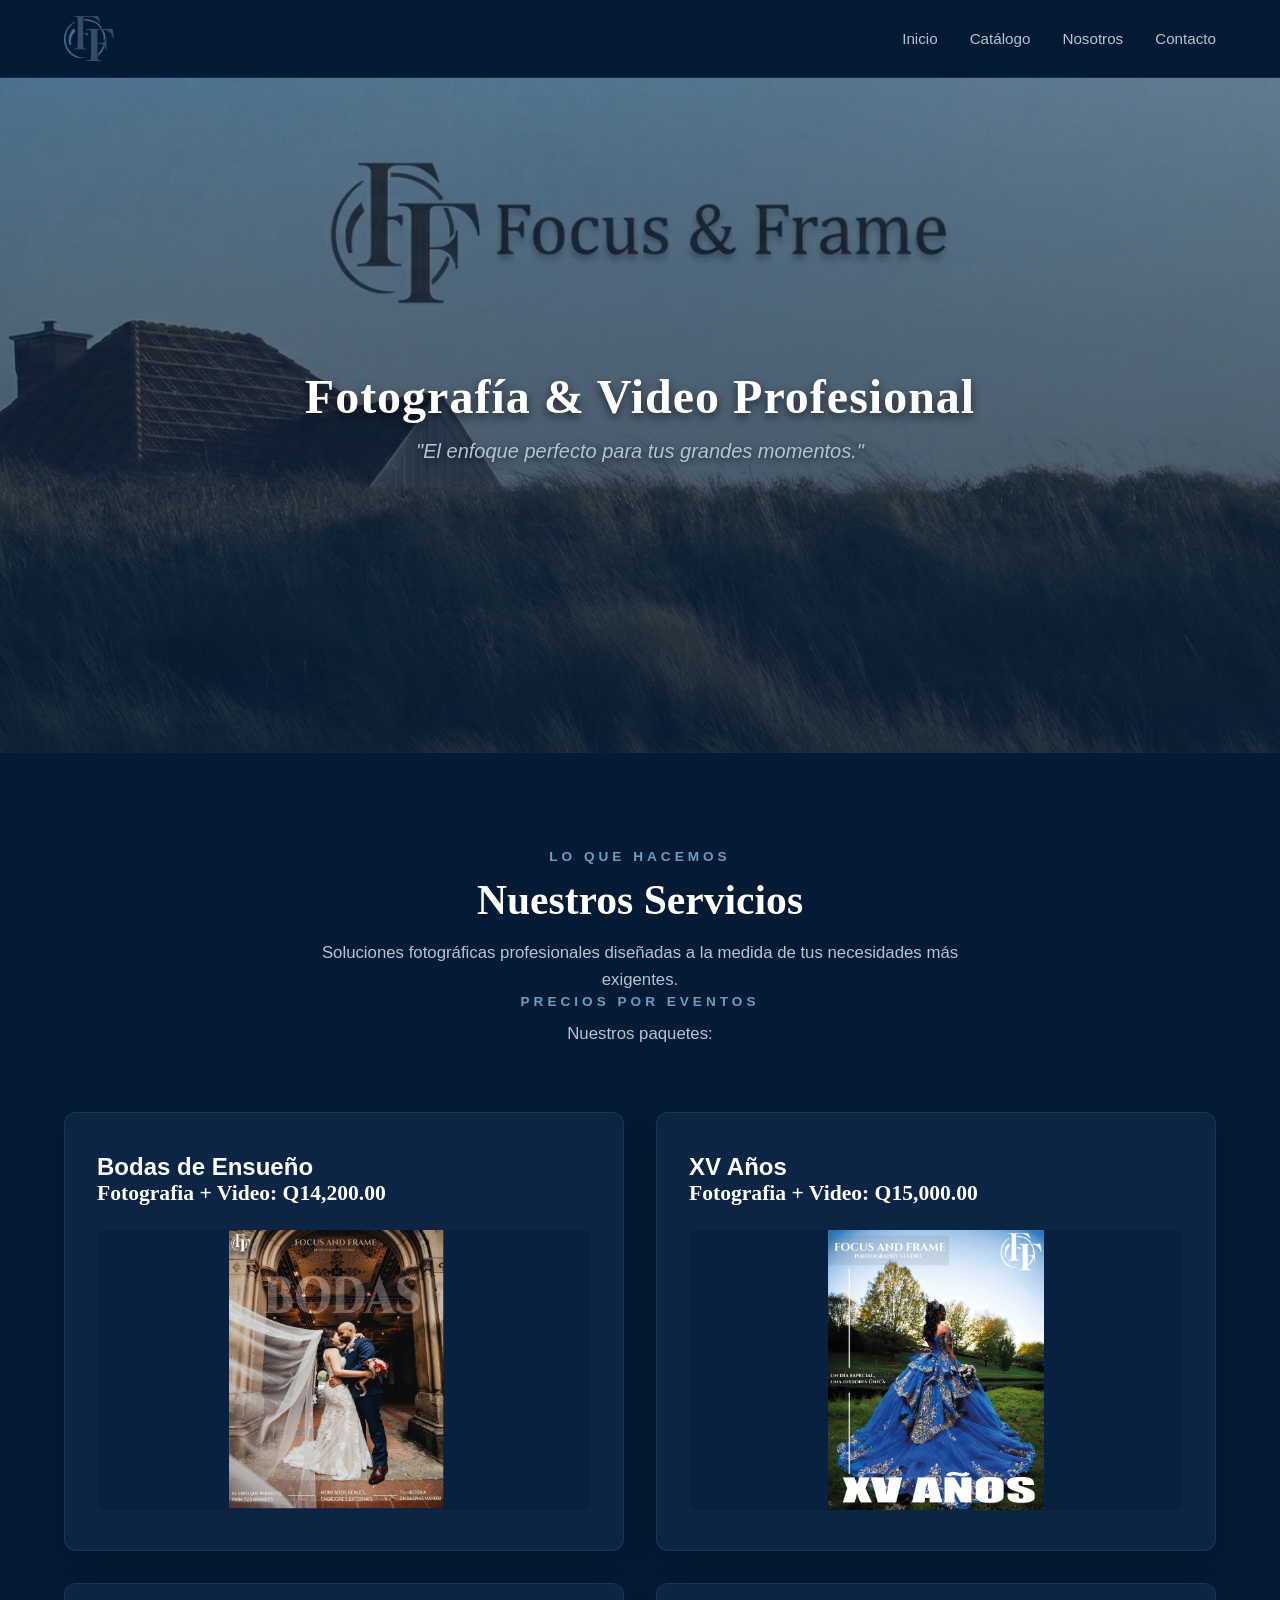
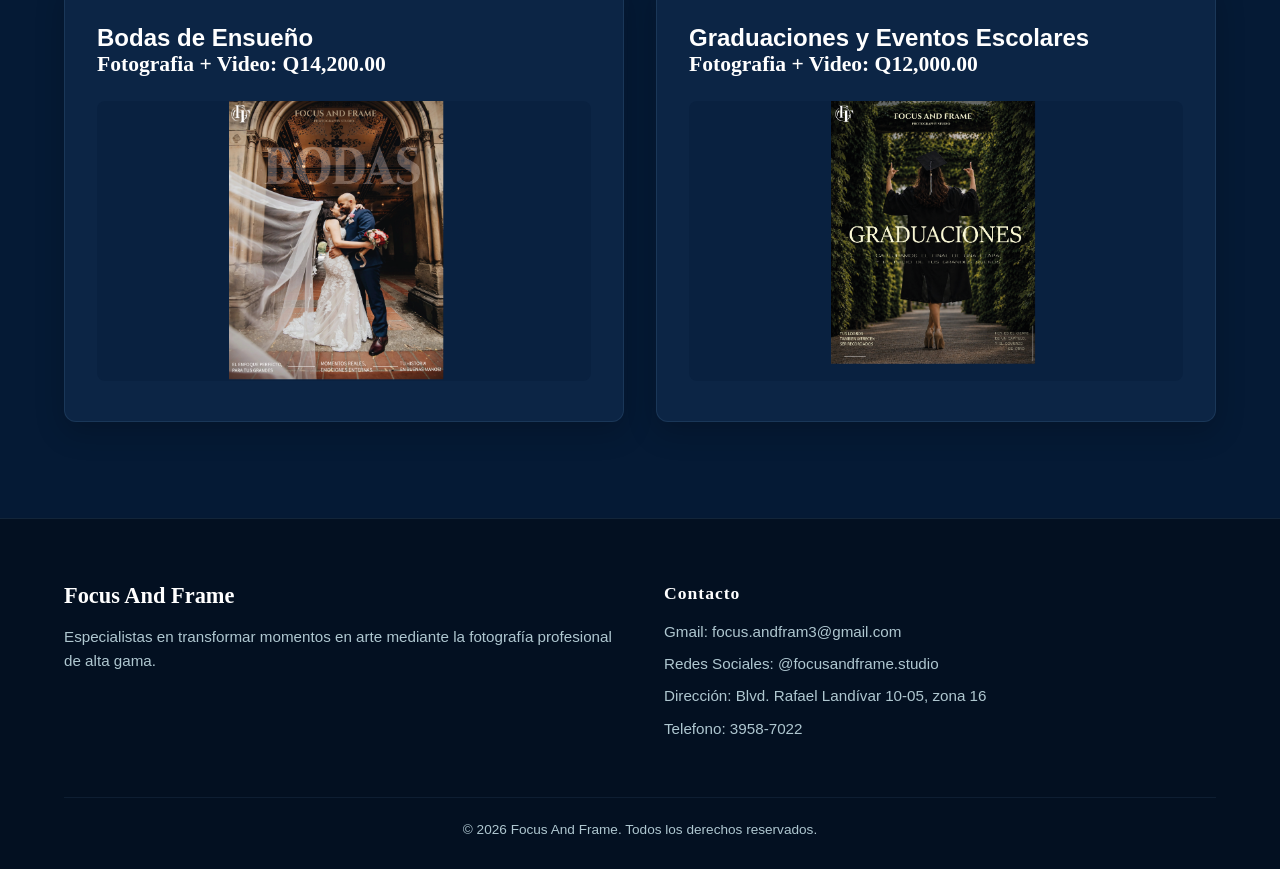
<file: index.html>
<!DOCTYPE html>
<html lang="es">
<head>
    <meta charset="UTF-8">
    <meta name="viewport" content="width=device-width, initial-scale=1.0">
    <title>Focus And Frame - Fotografía Profesional de Lujo</title>
    <link rel="stylesheet" href="style.css">
</head>
<body class="contenedor-index">

    <!-- NAVEGACIÓN Y ENCABEZADO -->
    <header class="header">
        <div class="logo">
            <img src="img/logo focus and frame.png" alt="Logo Focus And Frame">
        </div>
        <nav class="nav-links">
            <a href="index.html">Inicio</a>
            <a href="catálogo.html">Catálogo</a>
            <a href="nosotros.html">Nosotros</a>
            <a href="contacto.html">Contacto</a>
        </nav>
    </header>

    <!-- PORTADA -->
    <section class="portada">
        <div class="portada-overlay"></div>
        <img src="img/Banner de inicio.jfif" alt="Banner de inicio">
        <div class="texto-portada">
            <h1>Fotografía & Video Profesional</h1>
            <p>"El enfoque perfecto para tus grandes momentos."</p>
        </div>
    </section>

    <!-- CONTENIDO PRINCIPAL / SERVICIOS -->
    <main class="services-section">
        <div class="section-header">
            <h2>Lo que hacemos</h2>
            <h1>Nuestros Servicios</h1>
            <p>Soluciones fotográficas profesionales diseñadas a la medida de tus necesidades más exigentes.</p>
            <h2>Precios Por Eventos</h2>
            <p>Nuestros paquetes:</p>
        </div>

        <div class="services-grid">
            <!-- Tarjeta 1 -->
            <article class="service-card">
                <h2>Bodas de Ensueño</h2>
                <h3>Fotografia + Video: Q14,200.00</h3>
                <img src="img/flayer bodas.png" alt="Flyer Bodas">
            </article>

            <!-- Tarjeta 2 -->
            <article class="service-card">
                <h2>XV Años</h2>
                <h3>Fotografia + Video: Q15,000.00</h3>
                <img src="img/flayer XV años.png" alt="Flyer XV años">
            </article>

            <!-- Tarjeta 3 -->
            <article class="service-card">
                <h2>Bodas de Ensueño</h2>
                <h3>Fotografia + Video: Q14,200.00</h3>
                <img src="img/flayer bodas.png" alt="Flyer Bodas">
            </article>

            <!-- Tarjeta 4 -->
            <article class="service-card">
               <h2>Graduaciones y Eventos Escolares</h2>
               <h3>Fotografia + Video: Q12,000.00</h3>
                <img src="img/flayer graduaciones.png" alt="Flyer Graduaciones">
            </article>
        </div>
    </main>

    <!-- FOOTER -->
    <footer class="footer">
        <div class="footer-content">
            <div class="footer-col">
                <h3>Focus And Frame</h3>
                <p>Especialistas en transformar momentos en arte mediante la fotografía profesional de alta gama.</p>
            </div>
            <div class="footer-col">
                <h4>Contacto</h4>
                <p>Gmail: focus.andfram3@gmail.com</p>
                <p>Redes Sociales: @focusandframe.studio</p>
                <p>Dirección: Blvd. Rafael Landívar 10-05, zona 16</p>
                <p>Telefono: 3958-7022</p>
            </div>
        </div>
        <div class="footer-bottom">
            <p>&copy; 2026 Focus And Frame. Todos los derechos reservados.</p>
        </div>
    </footer>
</body>
</html>
</file>
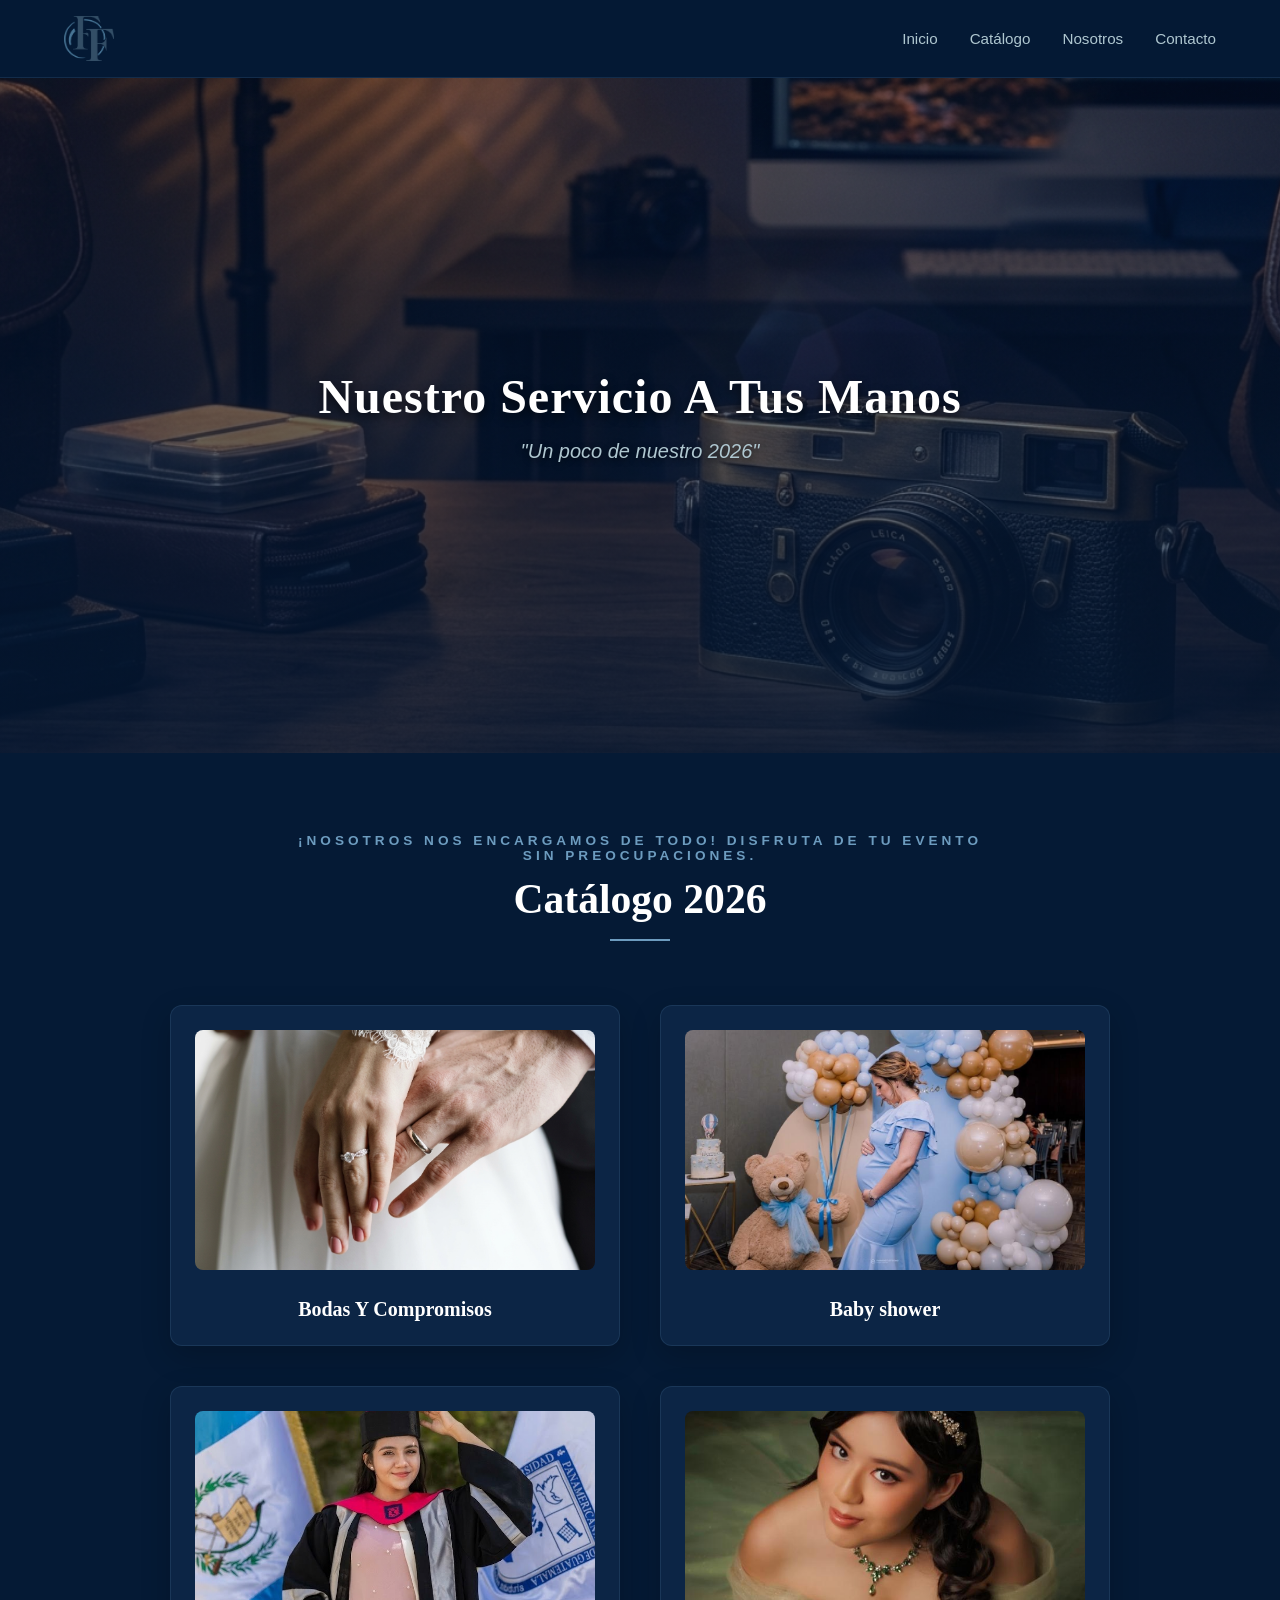
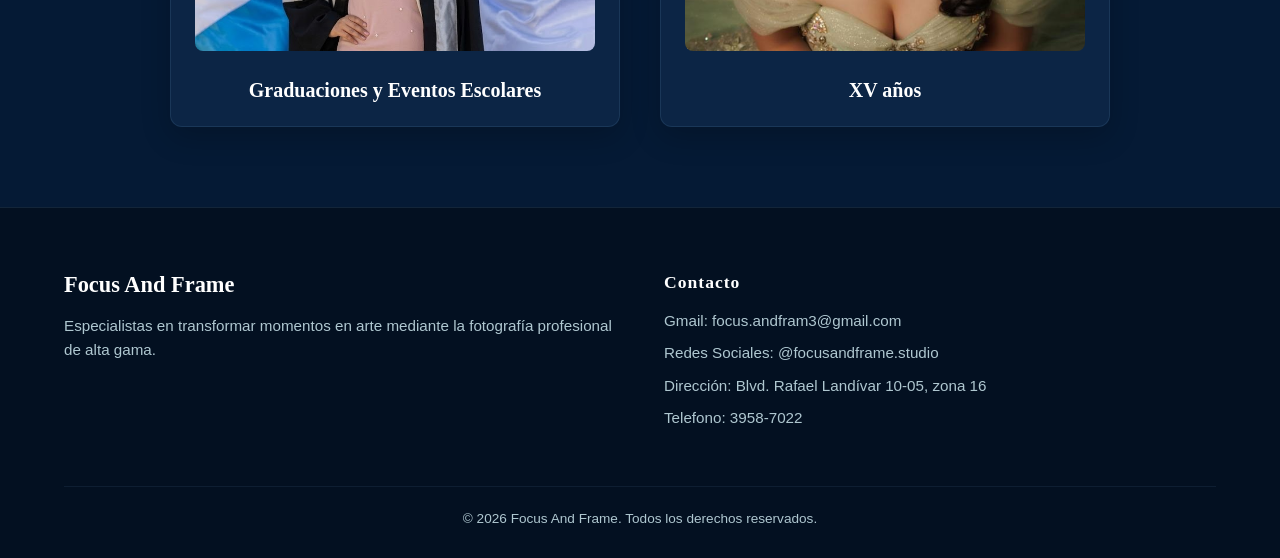
<file: catálogo.html>
<!DOCTYPE html>
<html lang="es">
<head>
    <meta charset="UTF-8">
    <meta name="viewport" content="width=device-width, initial-scale=1.0">
    <title>Catálogo de Eventos</title>
    <link rel="stylesheet" href="style.css">
    </head>
<body class="contenedor-catalogo">
     <!-- NAVEGACIÓN Y ENCABEZADO -->
    <header class="header">
        <div class="logo">
            <img src="img/logo focus and frame.png" alt="Logo Focus And Frame">
        </div>
        <nav class="nav-links">
           <a href="index.html">Inicio</a>
            <a href="catálogo.html">Catálogo</a>
            <a href="nosotros.html">Nosotros</a>
            <a href="contacto.html">Contacto</a>
        </nav>
    </header>

      <!-- PORTADA -->
    <section class="portada">
        <div class="portada-overlay"></div>
        <img src="img/Banner de catalogo.jfif" alt="Banner de inicio">
        <div class="texto-portada">
            <h1>Nuestro Servicio A Tus Manos</h1>
            <p>"Un poco de nuestro 2026"</p>
        </div>
    </section>

    <main class="catalog-container">
        <!-- Encabezado de la sección -->
        <header class="catalog-header">
            <p class="subtitle">¡Nosotros nos encargamos de todo! Disfruta de tu evento sin preocupaciones.</p>
            <h1 class="title">Catálogo 2026</h1>
            <div class="underline"></div>
        </header>

        <!-- Cuadrícula de productos/servicios -->
        <section class="catalog-grid">

            <!-- Tarjeta 1 -->
            <article class="catalog-item">
                <div class="image-wrapper">
                    <img src="img/Bodas Y Compromisos.jfif" alt="Bodas y Compromisos.">
                </div>
                <h2 class="item-title">Bodas Y Compromisos</h2>
            </article>

            <!-- Tarjeta 2 -->
            <article class="catalog-item">
                <div class="image-wrapper">
                    <img src="img/Baby shower.jpeg" alt="Baby shower">
                </div>
                <h2 class="item-title">Baby shower</h2>
            </article>

            <!-- Tarjeta 3 -->
            <article class="catalog-item">
                <div class="image-wrapper">
                    <img src="img/Graduaciones y eventos escolares.jpeg" alt="Graduaciones y eventos escolares.">
                </div>
                <h2 class="item-title">Graduaciones y Eventos Escolares</h2>
            </article>

            <!-- Tarjeta 4 -->
            <article class="catalog-item">
                <div class="image-wrapper">
                    <img src="img/XV años.jpeg" alt="XV años.">
                </div>
                <h2 class="item-title">XV años</h2>
            </article>

        </section>
    </main>

    <!-- FOOTER -->
    <footer class="footer">
        <div class="footer-content">
            <div class="footer-col">
                <h3>Focus And Frame</h3>
                <p>Especialistas en transformar momentos en arte mediante la fotografía profesional de alta gama.</p>
            </div>
            <div class="footer-col">
                <h4>Contacto</h4>
                <p>Gmail: focus.andfram3@gmail.com</p>
                <p>Redes Sociales: @focusandframe.studio</p>
                <p>Dirección: Blvd. Rafael Landívar 10-05, zona 16</p>
                <p>Telefono: 3958-7022</p>
            </div>
        </div>
        <div class="footer-bottom">
            <p>&copy; 2026 Focus And Frame. Todos los derechos reservados.</p>
        </div>
    </footer>
</body>
</html>
</file>
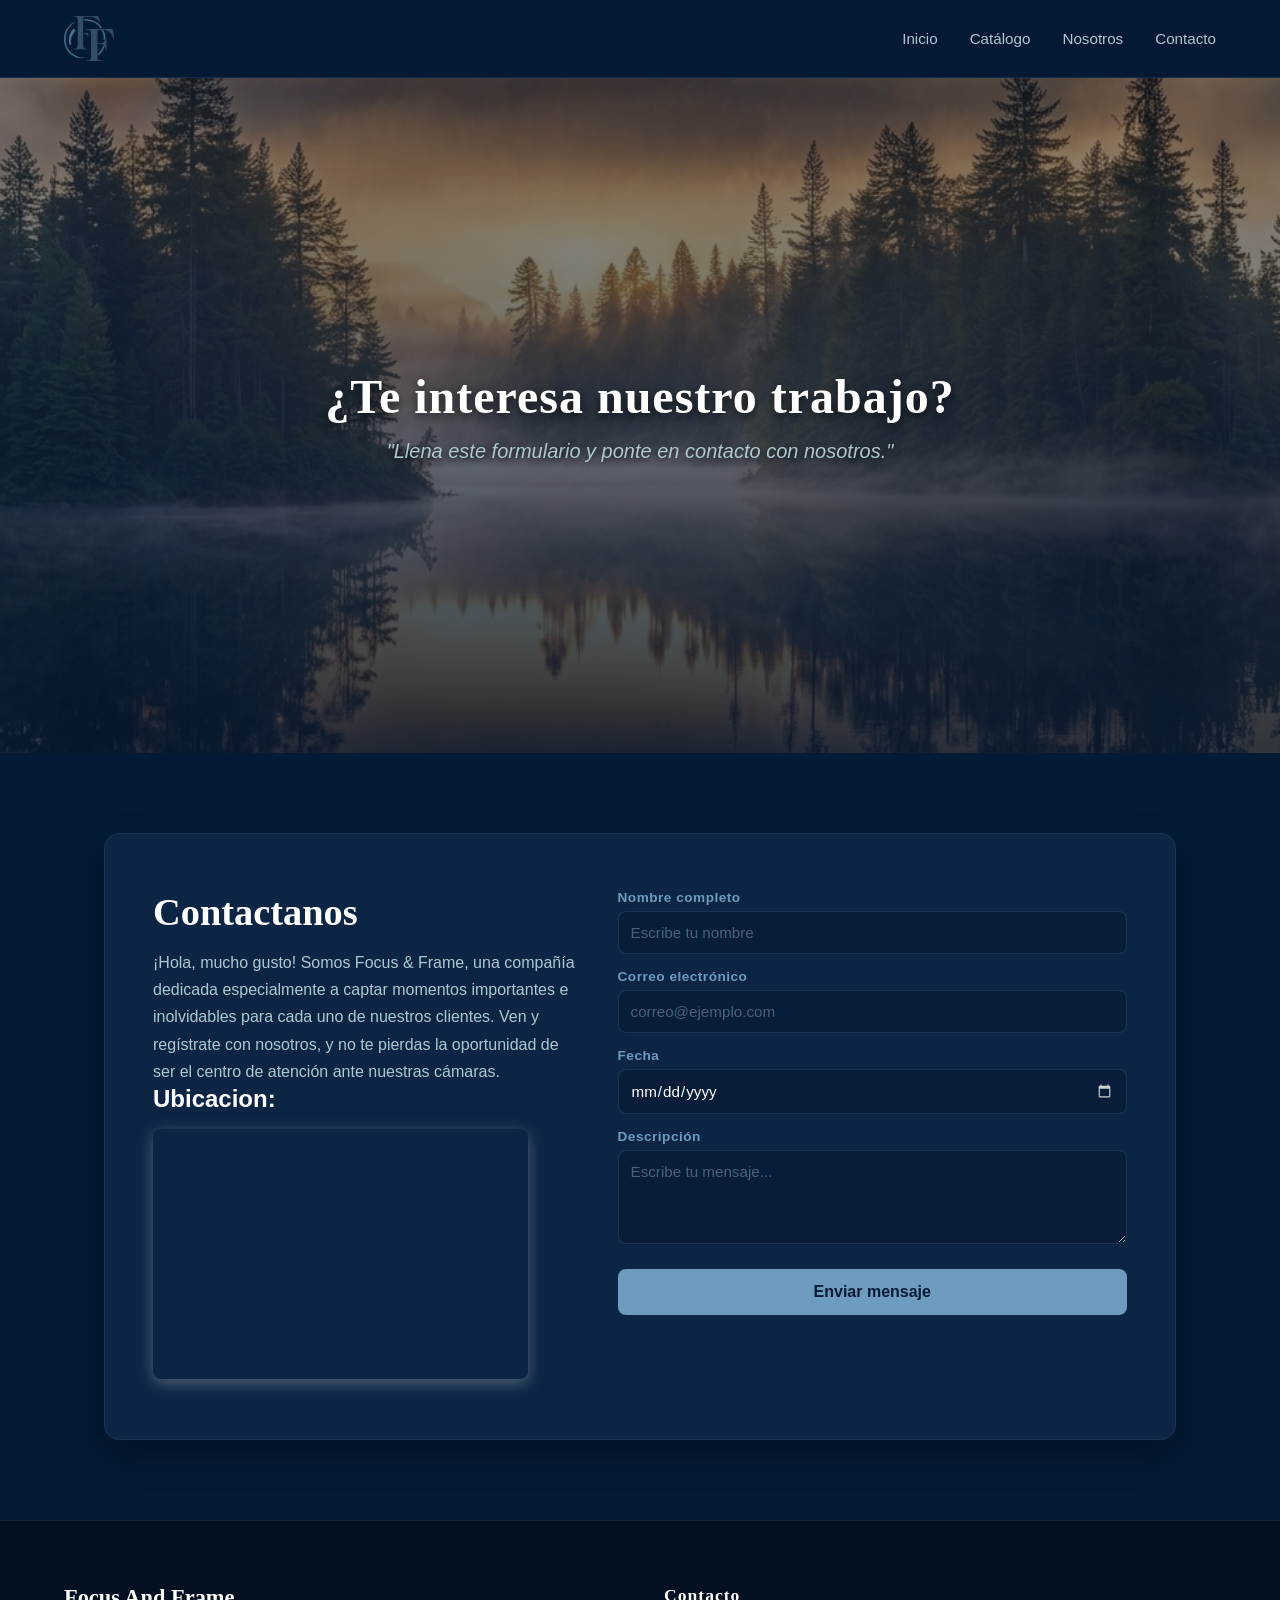
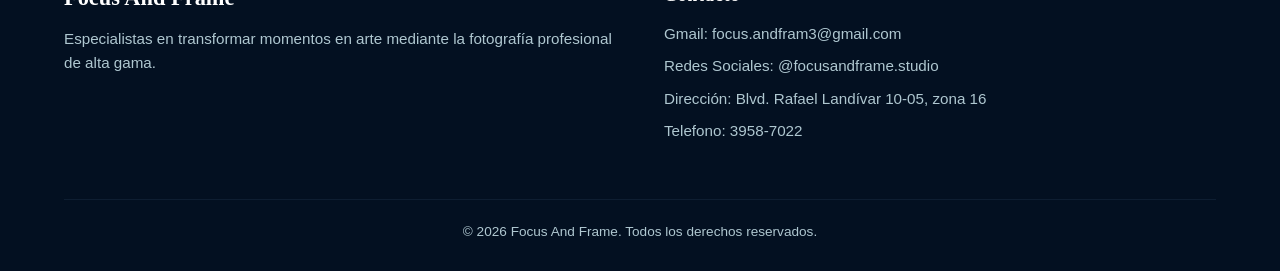
<file: contacto.html>
<!DOCTYPE html>
<html lang="es">
<head>
    <meta charset="UTF-8">
    <meta name="viewport" content="width=device-width, initial-scale=1.0">
    <title>Formulario de Contacto</title>
    <link rel="stylesheet" href="style.css">
</head>
<body class="contenedor-contacto">
     <!-- NAVEGACIÓN Y ENCABEZADO -->
    <header class="header">
        <div class="logo">
            <img src="img/logo focus and frame.png" alt="Logo Focus And Frame">
        </div>
        <nav class="nav-links">
            <a href="index.html">Inicio</a>
            <a href="catálogo.html">Catálogo</a>
            <a href="nosotros.html">Nosotros</a>
            <a href="contacto.html">Contacto</a>
        </nav>
    </header>

      <!-- PORTADA -->
    <section class="portada">
        <div class="portada-overlay"></div>
        <img src="img/Banner de contactanos.jfif" alt="Banner de inicio">
        <div class="texto-portada">
            <h1>¿Te interesa nuestro trabajo?</h1>
            <p>"Llena este formulario y ponte en contacto con nosotros."</p>
        </div>
    </section>

    <div class="contenedor-principal">
        <div class="tarjeta">
            <!-- Sección izquierda -->
            <div class="seccion-texto">
                <h1>Contactanos</h1>
                <p>¡Hola, mucho gusto! Somos Focus & Frame, una compañía dedicada especialmente a captar momentos importantes e inolvidables para cada uno de nuestros clientes. Ven y regístrate con nosotros, y no te pierdas la oportunidad de ser el centro de atención ante nuestras cámaras.</p>
                <h2>Ubicacion:</h2>
            <iframe src="https://www.google.com/maps/embed?pb=!1m18!1m12!1m3!1d3860.8401178990744!2d-90.48983112428532!3d14.60818208587908!2m3!1f0!2f0!3f0!3m2!1i1024!2i768!4f13.1!3m3!1m2!1s0x8589a3008f00defd%3A0x3655784fcde39a9b!2sBlvr.%20Rafael%20Landivar%2010-05%2C%20Cdad.%20de%20Guatemala%2001016!5e0!3m2!1ses-419!2sgt!4v1791996402368!5m2!1ses-419!2sgt" width="375" height="250" style="border:0;" allowfullscreen="" loading="lazy" referrerpolicy="strict-origin-when-cross-origin"></iframe>
            </div>

            <!-- Sección derecha: Formulario -->
            <form class="formulario">
                
                <div class="grupo-input">
                    <label for="nombre">Nombre completo</label>
                    <input type="text" id="nombre" name="nombre" placeholder="Escribe tu nombre">
                </div>

                <div class="grupo-input">
                    <label for="correo">Correo electrónico</label>
                    <input type="email" id="correo" name="correo" placeholder="correo@ejemplo.com">
                </div>

                <div class="grupo-input">
                    <label for="fecha">Fecha</label>
                    <input type="date" id="fecha" name="fecha">
                </div>

                <div class="grupo-input">
                    <label for="descripcion">Descripción</label>
                    <textarea id="descripcion" name="descripcion" rows="4" placeholder="Escribe tu mensaje..."></textarea>
                </div>

                <button type="submit" class="boton-enviar">Enviar mensaje</button>
            </form>
        </div>
    </div>

    <!-- FOOTER -->
    <footer class="footer">
        <div class="footer-content">
            <div class="footer-col">
                <h3>Focus And Frame</h3>
                <p>Especialistas en transformar momentos en arte mediante la fotografía profesional de alta gama.</p>
            </div>
            <div class="footer-col">
                <h4>Contacto</h4>
                <p>Gmail: focus.andfram3@gmail.com</p>
                <p>Redes Sociales: @focusandframe.studio</p>
                <p>Dirección: Blvd. Rafael Landívar 10-05, zona 16</p>
                <p>Telefono: 3958-7022</p>
            </div>
        </div>
        <div class="footer-bottom">
            <p>&copy; 2026 Focus And Frame. Todos los derechos reservados.</p>
        </div>
    </footer>
</body>
</html>
</file>
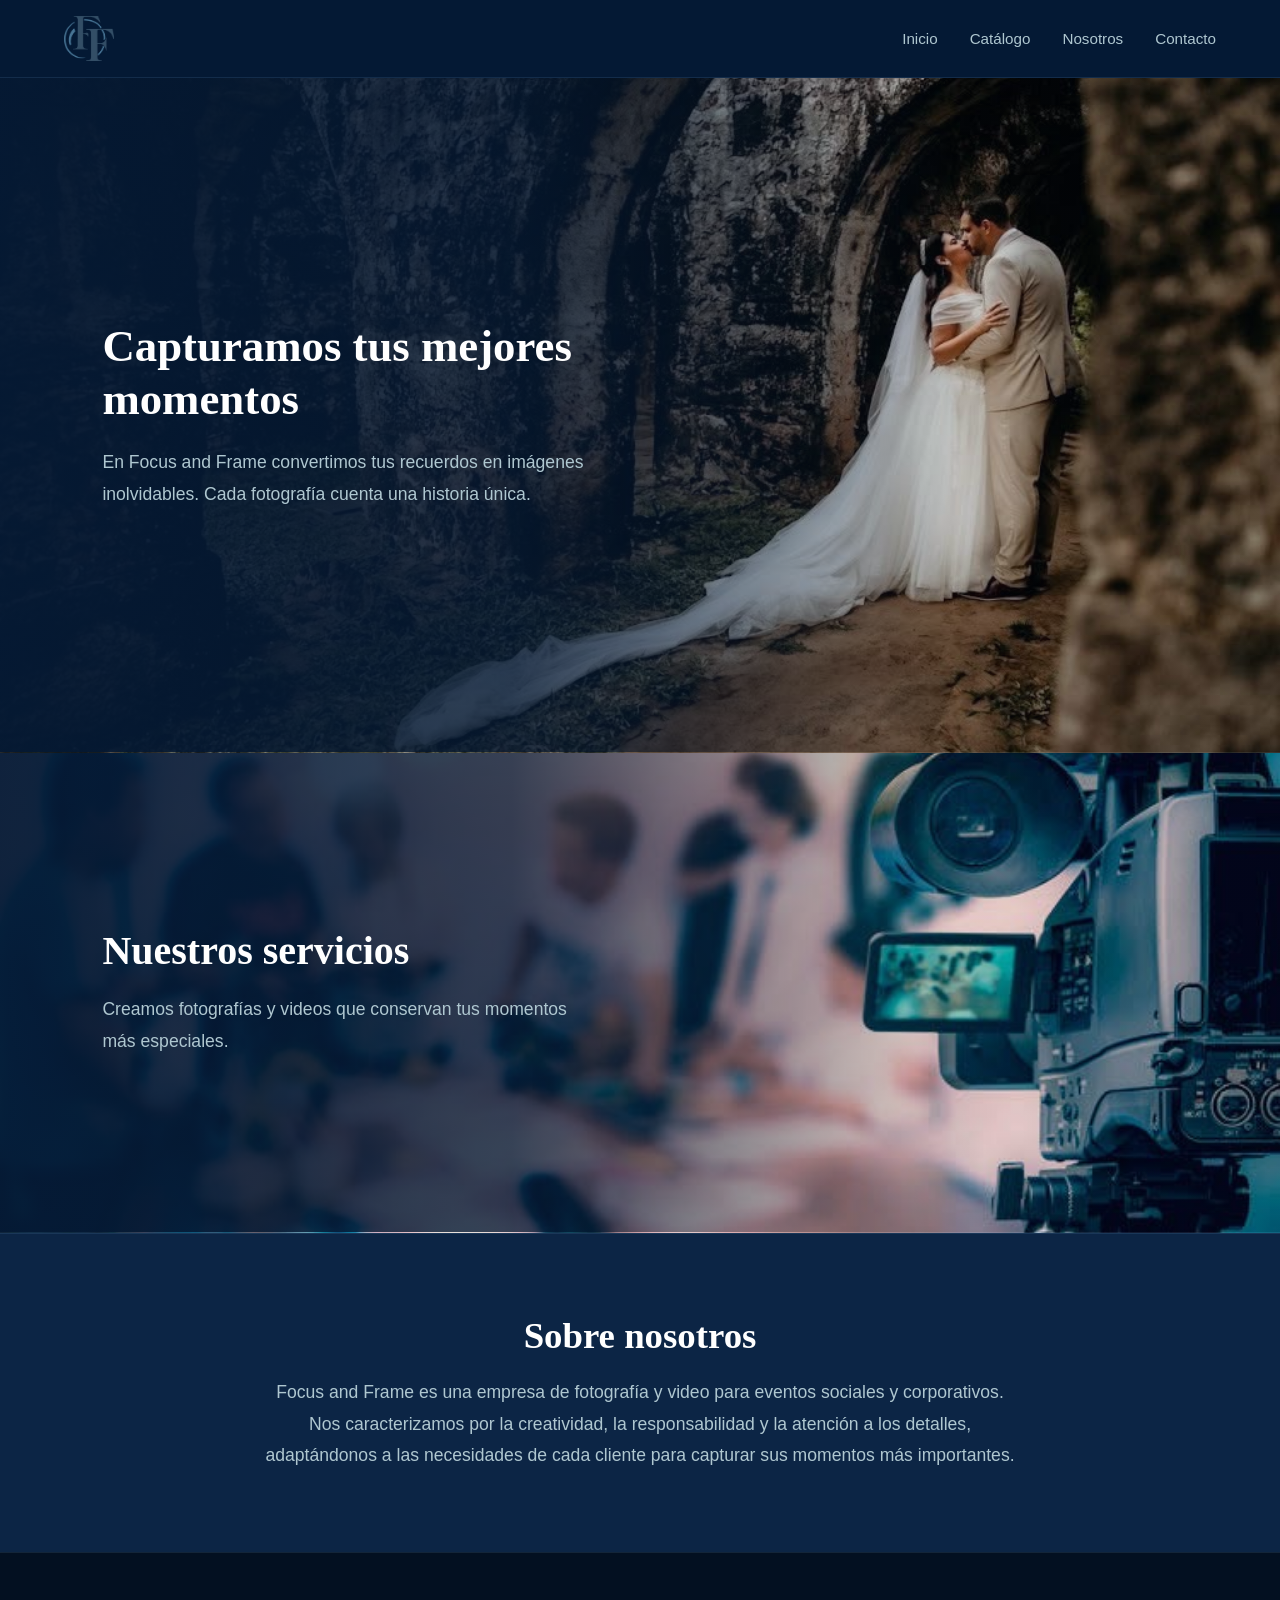
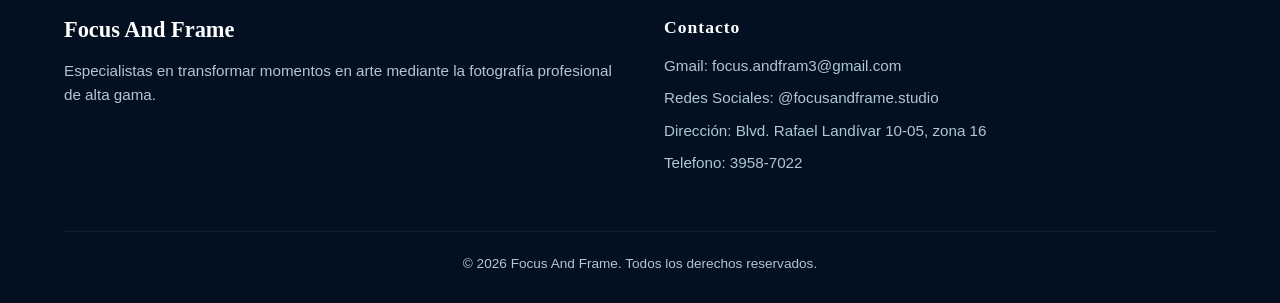
<file: nosotros.html>
<!DOCTYPE html>
<html lang="es">
<head>
    <meta charset="UTF-8">
    <meta name="viewport" content="width=device-width, initial-scale=1.0">
    <title>Nosotros</title>
    <link rel="stylesheet" href="style.css">
</head>

<body class="contenedor-nosotros">
     <!-- NAVEGACIÓN Y ENCABEZADO -->
    <header class="header">
        <div class="logo">
            <img src="img/logo focus and frame.png" alt="Logo Focus And Frame">
        </div>
        <nav class="nav-links">
            <a href="index.html">Inicio</a>
            <a href="catálogo.html">Catálogo</a>
            <a href="nosotros.html">Nosotros</a>
            <a href="contacto.html">Contacto</a>
        </nav>
    </header>
     
    <section class="portada" id="inicio">
        <div class="contenido">
            <h1>Capturamos tus mejores momentos</h1>

            <p>
                En Focus and Frame convertimos tus recuerdos
                en imágenes inolvidables. Cada fotografía
                cuenta una historia única.
            </p>

        </div>

    </section>

    <section class="servicios" id="servicios">
        <div class="texto-servicios">
            <h2>Nuestros servicios</h2>
            <p>
                Creamos fotografías y videos que conservan
                tus momentos más especiales.
            </p>
        </div>
    </section>


    <section class="nosotros" id="nosotros">

        <h2>Sobre nosotros</h2>
        <p>
        Focus and Frame es una empresa de fotografía y video para eventos sociales y corporativos.
        Nos caracterizamos por la creatividad, la responsabilidad y la atención a los detalles, adaptándonos a las necesidades de cada cliente para capturar sus momentos más importantes.
        </p>

    </section>

    <!-- FOOTER -->
    <footer class="footer">
        <div class="footer-content">
            <div class="footer-col">
                <h3>Focus And Frame</h3>
                <p>Especialistas en transformar momentos en arte mediante la fotografía profesional de alta gama.</p>
            </div>
            <div class="footer-col">
                <h4>Contacto</h4>
                <p>Gmail: focus.andfram3@gmail.com</p>
                <p>Redes Sociales: @focusandframe.studio</p>
                <p>Dirección: Blvd. Rafael Landívar 10-05, zona 16</p>
                <p>Telefono: 3958-7022</p>
            </div>
        </div>
        <div class="footer-bottom">
            <p>&copy; 2026 Focus And Frame. Todos los derechos reservados.</p>
        </div>
    </footer>
</body>
</html>
</file>
<file: style.css>
/* ========================================= */
/* --- ESTILOS PARA LA PÁGINA DE INDEX--- */
/* ========================================= */


/* --- Variables Globales --- */
:root {
    --bg-main: #051a35;
    --bg-card: #0c2545;   
    --bg-card-hover: #13335c;
    --accent-light: #6d9cbf; 
    --text-light: #afc7d0;
    --text-white: #ffffff;
    --font-heading: 'Cinzel', serif;
    --font-body: 'Plus Jakarta Sans', sans-serif;
}

/* --- Reseteo y Estilos Generales --- */
* {
    margin: 0;
    padding: 0;
    box-sizing: border-box;
}

.contenedor-index {
    background-color: var(--bg-main);
    font-family: var(--font-body);
    color: var(--text-white);
    overflow-x: hidden;
}

/* --- Header --- */
.header {
    background-color: rgba(5, 26, 53, 0.95);
    backdrop-filter: blur(10px);
    position: sticky;
    top: 0;
    z-index: 1000;
    padding: 1rem 5%;
    display: flex;
    justify-content: space-between;
    align-items: center;
    border-bottom: 1px solid rgba(109, 156, 191, 0.15);
}

.logo img {
    height: 45px;
    width: auto;
    display: block;
}

.nav-links {
    display: flex;
    gap: 2rem;
}

.nav-links a {
    color: var(--text-light);
    text-decoration: none;
    font-size: 0.95rem;
    font-weight: 500;
    transition: color 0.3s ease;
}

.nav-links a:hover {
    color: var(--accent-light);
}

/* --- Portada --- */
.portada {
    position: relative;
    width: 100%;
    height: 75vh;
    min-height: 450px;
    overflow: hidden;
}

.portada img {
    width: 100%;
    height: 100%;
    object-fit: cover;
    display: block;
}

.portada-overlay {
    position: absolute;
    top: 0;
    left: 0;
    width: 100%;
    height: 100%;
    background: linear-gradient(to bottom, rgba(5,26,53,0.4), rgba(5,26,53,0.8));
    z-index: 1;
}

.texto-portada {
    position: absolute;
    top: 50%;
    left: 50%;
    transform: translate(-50%, -50%);
    text-align: center;
    color: var(--text-white);
    width: 90%;
    max-width: 900px;
    z-index: 2;
}

.texto-portada h1 {
    font-family: var(--font-heading);
    font-size: 3rem;
    margin-bottom: 1rem;
    font-weight: 600;
    letter-spacing: 1px;
    text-shadow: 0 4px 10px rgba(0, 0, 0, 0.6); 
}

.texto-portada p {
    font-size: 1.25rem;
    color: var(--text-light);
    font-weight: 300;
    font-style: italic;
    text-shadow: 0 2px 6px rgba(0, 0, 0, 0.6);
}

/* --- Sección de Servicios --- */
.services-section {
    padding: 6rem 5%;
    max-width: 1300px;
    margin: 0 auto;
}

.section-header {
    text-align: center;
    max-width: 700px;
    margin: 0 auto 4rem auto;
}

.section-header h2 {
    font-size: 0.85rem;
    letter-spacing: 4px;
    color: var(--accent-light);
    margin-bottom: 0.75rem;
    font-weight: 600;
    text-transform: uppercase;
}

.section-header h1 {
    font-family: var(--font-heading);
    font-size: 2.6rem;
    color: var(--text-white);
    margin-bottom: 1rem;
    font-weight: 600;
}

.section-header p {
    color: var(--text-light);
    font-size: 1.05rem;
    font-weight: 300;
    line-height: 1.6;
}

/* --- Grid de Cuadros --- */
.services-grid {
    display: grid;
    grid-template-columns: repeat(2, 1fr);
    gap: 2rem;
}

.service-card {
    background-color: var(--bg-card);
    border: 1px solid rgba(109, 156, 191, 0.15);
    border-radius: 12px;
    padding: 2.5rem 2rem;
    box-shadow: 0 10px 30px rgba(0, 0, 0, 0.2);
    transition: transform 0.3s ease, background-color 0.3s ease, border-color 0.3s ease, box-shadow 0.3s ease;
}

.service-card:hover {
    background-color: var(--bg-card-hover);
    transform: translateY(-8px);
    border-color: var(--accent-light);
    box-shadow: 0 15px 35px rgba(0, 0, 0, 0.4);
}

.service-card h3 {
    font-family: var(--font-heading);
    font-size: 1.35rem;
    color: var(--text-white);
    margin-bottom: 1rem;
    font-weight: 600;
}

.service-card p {
    font-size: 0.95rem;
    line-height: 1.7;
    color: var(--text-light);
    font-weight: 300;
}

/* --- Ajuste de imágenes en las tarjetas --- */
.service-card img {
    width: 100%;
    max-height: 280px;
    object-fit: contain;
    border-radius: 8px;
    margin-top: 1.5rem;
    display: block;
    background-color: rgba(5, 26, 53, 0.3);
}

/* --- Footer --- */
.footer {
    background-color: #031021;
    border-top: 1px solid rgba(109, 156, 191, 0.15);
    padding: 4rem 5% 2rem 5%;
    color: var(--text-light);
}

.footer-content {
    max-width: 1300px;
    margin: 0 auto;
    display: grid;
    grid-template-columns: repeat(auto-fit, minmax(250px, 1fr));
    gap: 3rem;
    margin-bottom: 3rem;
}

.footer-col h3, .footer-col h4 {
    font-family: var(--font-heading);
    color: var(--text-white);
    margin-bottom: 1rem;
}

.footer-col h3 {
    font-size: 1.4rem;
}

.footer-col h4 {
    font-size: 1.1rem;
    letter-spacing: 1px;
}

.footer-col p {
    font-size: 0.95rem;
    line-height: 1.6;
    margin-bottom: 0.5rem;
    font-weight: 300;
}

.footer-col ul {
    list-style: none;
}

.footer-col ul li {
    margin-bottom: 0.5rem;
}

.footer-col ul li a {
    color: var(--text-light);
    text-decoration: none;
    transition: color 0.3s ease;
}

.footer-col ul li a:hover {
    color: var(--accent-light);
}

.footer-bottom {
    text-align: center;
    border-top: 1px solid rgba(109, 156, 191, 0.1);
    padding-top: 1.5rem;
    font-size: 0.85rem;
    font-weight: 300;
}

/* --- Responsivo para pantallas pequeñas --- */
@media (max-width: 768px) {
    .header {
        flex-direction: column;
        gap: 1rem;
        padding: 1rem;
    }

    .nav-links {
        gap: 1.25rem;
    }

    .texto-portada h1 {
        font-size: 2.1rem;
    }

    .texto-portada p {
        font-size: 1rem;
    }

    .section-header h1 {
        font-size: 2.1rem;
    }
    
    .portada {
        height: 60vh;
    }

    .services-grid {
        grid-template-columns: 1fr;
    }
}

/* ========================================= */
/* --- ESTILOS PARA LA PÁGINA DE CATÁLOGO --- */
/* ========================================= */

.contenedor-catalogo {
    background-color: var(--bg-main);
    font-family: var(--font-body);
    color: var(--text-white);
    overflow-x: hidden;
}

.catalog-container {
    max-width: 1300px;
    margin: 0 auto;
    padding: 5rem 5%;
}

.catalog-header {
    text-align: center;
    max-width: 700px;
    margin: 0 auto 4rem auto;
}

.catalog-header .subtitle {
    font-size: 0.85rem;
    letter-spacing: 4px;
    color: var(--accent-light);
    margin-bottom: 0.75rem;
    font-weight: 600;
    text-transform: uppercase;
}

.catalog-header .title {
    font-family: var(--font-heading);
    font-size: 2.6rem;
    color: var(--text-white);
    margin-bottom: 1rem;
    font-weight: 600;
}

.catalog-header .underline {
    width: 60px;
    height: 2px;
    background-color: var(--accent-light);
    margin: 0 auto;
}

.catalog-grid {
    display: grid;
    grid-template-columns: repeat(2, minmax(300px, 450px));
    justify-content: center;
    gap: 2.5rem;
}

.catalog-item {
    background-color: var(--bg-card);
    border: 1px solid rgba(109, 156, 191, 0.15);
    border-radius: 12px;
    padding: 1.5rem;
    display: flex;
    flex-direction: column;
    align-items: center;
    text-align: center;
    box-shadow: 0 10px 30px rgba(0, 0, 0, 0.2);
    transition: transform 0.3s ease, background-color 0.3s ease, border-color 0.3s ease, box-shadow 0.3s ease;
}

.catalog-item:hover {
    background-color: var(--bg-card-hover);
    transform: translateY(-8px);
    border-color: var(--accent-light);
    box-shadow: 0 15px 35px rgba(0, 0, 0, 0.4);
}

.image-wrapper {
    width: 100%;
    height: 240px; 
    overflow: hidden;
    margin-bottom: 1.25rem;
    border-radius: 8px;
}

.image-wrapper img {
    width: 100%;
    height: 100%;
    object-fit: cover;
    display: block;
    transition: transform 0.4s ease;
}

.catalog-item:hover .image-wrapper img {
    transform: scale(1.08);
}

.item-title {
    font-family: var(--font-heading);
    font-size: 1.25rem;
    color: var(--text-white);
    font-weight: 600;
    margin-top: 0.5rem;
}


/* ========================================= */
/* --- ESTILOS PÁGINA NOSOTROS --- */
/* ========================================= */

.contenedor-nosotros {
    background-color: var(--bg-main);
    font-family: var(--font-body);
    color: var(--text-white);
    overflow-x: hidden;
}

/* --- Portada (FOTO DE LOS NOVIOS) --- */
.contenedor-nosotros .portada {
    min-height: 520px;
    display: flex;
    align-items: center;
    padding: 60px 8%;
    position: relative;
    background-image: 
        linear-gradient(
            90deg,
            rgba(5, 26, 53, 0.95) 0%,
            rgba(5, 26, 53, 0.8) 40%,
            rgba(5, 26, 53, 0.1) 75%
        ),
        url("img/FOTO DE LOS NOVIOS.jpeg");
    background-size: cover;
    background-position: center;
    background-repeat: no-repeat;
    border-bottom: 1px solid rgba(109, 156, 191, 0.15);
}

.contenedor-nosotros .contenido {
    position: relative;
    z-index: 2;
    max-width: 550px;
    color: var(--text-white);
}

.contenedor-nosotros .contenido h1 {
    font-family: var(--font-heading);
    font-size: 2.8rem;
    margin-bottom: 20px;
    color: var(--text-white);
    font-weight: 600;
    line-height: 1.2;
}

.contenedor-nosotros .contenido p {
    font-size: 1.1rem;
    line-height: 1.8;
    color: var(--text-light);
    font-weight: 300;
}

/* --- Sección Servicios (FONDO DE LA CÁMARA) --- */
.contenedor-nosotros .servicios {
    min-height: 480px;
    display: flex;
    align-items: center;
    padding: 60px 8%;
    position: relative;
    background-image: 
        linear-gradient(
            90deg,
            rgba(5, 26, 53, 0.95) 0%,
            rgba(5, 26, 53, 0.8) 40%,
            rgba(5, 26, 53, 0.1) 75%
        ),
        url("img/FONDO DE LA CÁMARA.jpeg");
    background-size: cover;
    background-position: center;
    background-repeat: no-repeat;
    border-bottom: 1px solid rgba(109, 156, 191, 0.15);
}

.contenedor-nosotros .texto-servicios {
    position: relative;
    z-index: 2;
    max-width: 500px;
    color: var(--text-white);
}

.contenedor-nosotros .texto-servicios h2 {
    font-family: var(--font-heading);
    font-size: 2.5rem;
    margin-bottom: 20px;
    color: var(--text-white);
    font-weight: 600;
}

.contenedor-nosotros .texto-servicios p {
    font-size: 1.1rem;
    line-height: 1.8;
    color: var(--text-light);
    font-weight: 300;
}

/* --- Sección Inferior "Sobre nosotros" --- */
.contenedor-nosotros .nosotros {
    padding: 80px 10%;
    text-align: center;
    background-color: var(--bg-card);
    border-top: 1px solid rgba(109, 156, 191, 0.15);
}

.contenedor-nosotros .nosotros h2 {
    font-family: var(--font-heading);
    font-size: 2.3rem;
    margin-bottom: 20px;
    color: var(--text-white);
}

.contenedor-nosotros .nosotros p {
    max-width: 750px;
    margin: 0 auto;
    font-size: 1.1rem;
    line-height: 1.8;
    color: var(--text-light);
    font-weight: 300;
}

/* --- Responsivo para dispositivos móviles --- */
@media (max-width: 700px) {
    .contenedor-nosotros .contenido h1 {
        font-size: 2.1rem;
    }

    .contenedor-nosotros .texto-servicios h2 {
        font-size: 2rem;
    }

    .contenedor-nosotros .portada,
    .contenedor-nosotros .servicios {
        padding: 40px 5%;
        min-height: 400px;
        background-position: center;
    }
}


/* ========================================= */
/* --- ESTILOS PARA LA PÁGINA DE CONTACTO --- */
/* ========================================= */

.contenedor-contacto {
    background-color: var(--bg-main);
    font-family: var(--font-body);
    color: var(--text-white);
    overflow-x: hidden;
}

.contenedor-principal {
    max-width: 1200px;
    margin: 5rem auto;
    padding: 0 5%;
}

.tarjeta {
    background-color: var(--bg-card);
    border: 1px solid rgba(109, 156, 191, 0.15);
    border-radius: 16px;
    padding: 3.5rem 3rem;
    display: flex;
    justify-content: space-between;
    gap: 40px;
    box-shadow: 0 15px 35px rgba(0, 0, 0, 0.3);
}

.seccion-texto {
    flex: 1;
}

.seccion-texto h1 {
    font-family: var(--font-heading);
    font-size: 2.4rem;
    color: var(--text-white);
    margin-bottom: 15px;
    font-weight: 600;
}

.seccion-texto p {
    color: var(--text-light);
    font-size: 1rem;
    line-height: 1.7;
    font-weight: 300;
}

.formulario {
    flex: 1.2;
    display: flex;
    flex-direction: column;
    gap: 15px;
}

.grupo-input {
    display: flex;
    flex-direction: column;
}

.grupo-input label {
    font-size: 0.85rem;
    font-weight: 600;
    color: var(--accent-light);
    margin-bottom: 6px;
    letter-spacing: 0.5px;
}

.grupo-input input,
.grupo-input textarea {
    padding: 12px;
    border: 1px solid rgba(109, 156, 191, 0.2);
    border-radius: 8px;
    font-size: 0.95rem;
    outline: none;
    background-color: rgba(5, 26, 53, 0.6);
    color: var(--text-white);
    font-family: var(--font-body);
    transition: border-color 0.3s ease, background-color 0.3s ease;
}

.grupo-input input:focus,
.grupo-input textarea:focus {
    border-color: var(--accent-light);
    background-color: rgba(5, 26, 53, 0.9);
}

.grupo-input input::placeholder,
.grupo-input textarea::placeholder {
    color: rgba(175, 199, 208, 0.4);
}

.grupo-input input[type="date"]::-webkit-calendar-picker-indicator {
    filter: invert(0.8);
    cursor: pointer;
}

.boton-enviar {
    background-color: var(--accent-light);
    color: var(--bg-main);
    border: none;
    padding: 14px;
    border-radius: 8px;
    font-size: 1rem;
    cursor: pointer;
    font-weight: 600;
    font-family: var(--font-body);
    margin-top: 10px;
    transition: background-color 0.3s ease, transform 0.2s ease, box-shadow 0.3s ease;
}

.boton-enviar:hover {
    background-color: var(--text-white);
    transform: translateY(-2px);
    box-shadow: 0 5px 20px rgba(109, 156, 191, 0.3);
}

@media (max-width: 850px) {
    .tarjeta {
        flex-direction: column;
        padding: 2rem 1.5rem;
    }
}

/* Estilo para el mapa de Google Maps */
.seccion-texto iframe {
    filter: invert(90%) hue-rotate(180deg) contrast(110%);
    border-radius: 8px;
    margin-top: 1rem;
    box-shadow: 0 4px 15px rgba(0, 0, 0, 0.3);
}
</file>
